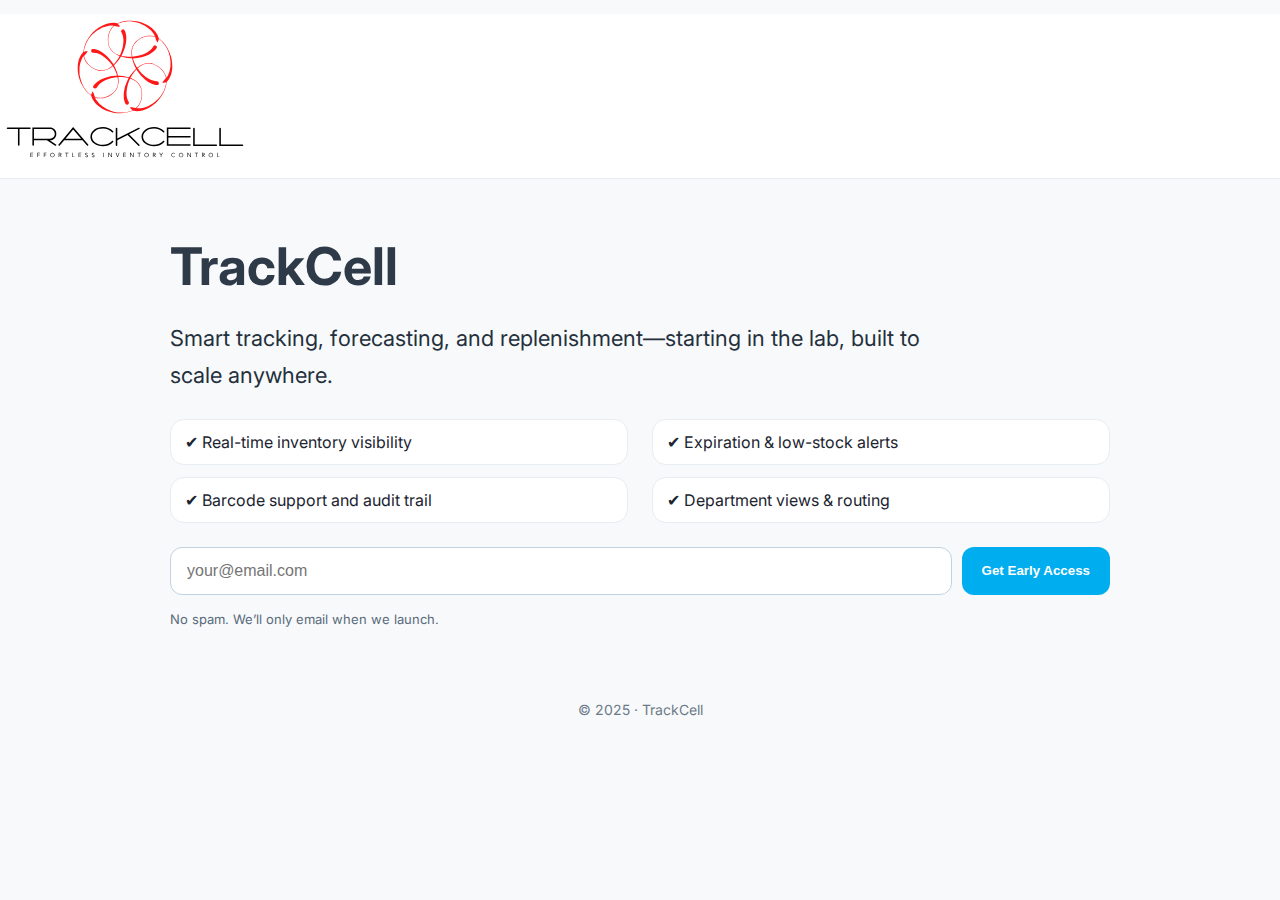
<file: index.html>
<!doctype html>
<html lang="en">
<head>
  <meta charset="utf-8">
  <meta name="viewport" content="width=device-width, initial-scale=1">
  <title>TrackCell — Smart Inventory & Replenishment</title>

  <!-- FAVICONS (cache-busted) -->
  <link rel="icon" type="image/png" sizes="16x16" href="favicon-16.png?v=4">
  <link rel="icon" type="image/png" sizes="32x32" href="favicon-32.png?v=4">
  <link rel="icon" type="image/png" sizes="48x48" href="favicon-48.png?v=4">
  <link rel="icon" type="image/png" sizes="96x96" href="favicon-96.png?v=4">
  <link rel="apple-touch-icon" sizes="180x180" href="apple-touch-icon.png?v=4">
  <link rel="manifest" href="site.webmanifest?v=4">
  <meta name="theme-color" content="#ffffff">

  <link href="https://fonts.googleapis.com/css2?family=Inter:wght@500;700&display=swap" rel="stylesheet">
  <link rel="stylesheet" href="styles.css">
</head>
<body>
  <header class="site-header flush">
    <img src="withBg.svg" alt="TrackCell logo" class="logo">
  </header>

  <main class="wrap hero">
    <h1>TrackCell</h1>
    <p class="tag">Smart tracking, forecasting, and replenishment—starting in the lab, built to scale anywhere.</p>

    <ul class="benefits">
      <li>✔ Real-time inventory visibility</li>
      <li>✔ Expiration & low-stock alerts</li>
      <li>✔ Barcode support and audit trail</li>
      <li>✔ Department views & routing</li>
    </ul>

    <form class="signup" action="#" method="post" onsubmit="alert('Thanks! We\'ll be in touch.'); return false;">
      <input type="email" name="email" placeholder="your@email.com" required>
      <button type="submit">Get Early Access</button>
      <p class="note">No spam. We’ll only email when we launch.</p>
    </form>
  </main>

  <footer class="wrap foot">
    <p>© 2025 · TrackCell</p>
  </footer>
</body>
</html>
</file>
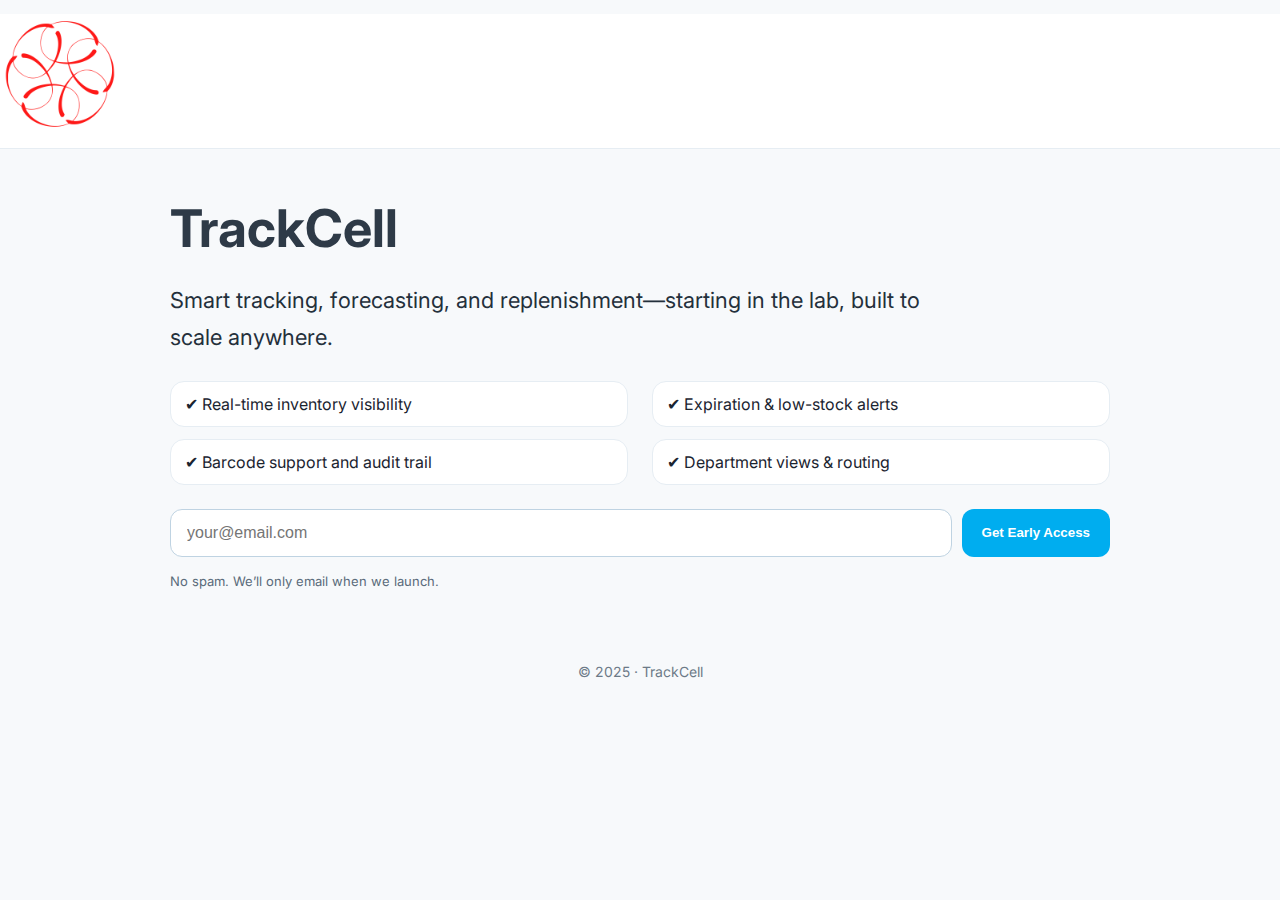
<file: index_alt.html>
<!doctype html>
<html lang="en">
<head>
  <meta charset="utf-8">
  <meta name="viewport" content="width=device-width, initial-scale=1">
  <title>TrackCell — Smart Inventory & Replenishment</title>
  <link rel="icon" href="favicon.png">
  <link href="https://fonts.googleapis.com/css2?family=Inter:wght@500;700&display=swap" rel="stylesheet">
  <link rel="stylesheet" href="styles.css">
  <style>
    .site-header.flush { background:#fff; border-bottom:1px solid #E6EDF3; width:100%; }
    .site-header.flush .logo { height: 120px; display:block; margin:14px 0; }
    .hero { padding-top: 32px; }
    @media (max-width: 640px) {
      .site-header.flush .logo { height: 84px; margin:10px 0; }
      .hero { padding-top: 20px; }
    }
  </style>
</head>
<body>
  <header class="site-header flush">
    <img src="trackcell_logo_symbol.png" alt="TrackCell logo" class="logo">
  </header>

  <main class="wrap hero">
    <h1>TrackCell</h1>
    <p class="tag">Smart tracking, forecasting, and replenishment—starting in the lab, built to scale anywhere.</p>

    <ul class="benefits">
      <li>✔ Real-time inventory visibility</li>
      <li>✔ Expiration & low-stock alerts</li>
      <li>✔ Barcode support and audit trail</li>
      <li>✔ Department views & routing</li>
    </ul>

    <form class="signup" action="#" method="post" onsubmit="alert('Thanks! We\'ll be in touch.'); return false;">
      <input type="email" name="email" placeholder="your@email.com" required>
      <button type="submit">Get Early Access</button>
      <p class="note">No spam. We’ll only email when we launch.</p>
    </form>
  </main>

  <footer class="wrap foot">
    <p>© 2025 · TrackCell</p>
  </footer>
</body>
</html>
</file>
<file: styles.css>
:root {
  --slate: #2E3A47;
  --blue: #00ADEF;
  --cyan: #00D1C8;
  --bg: #F7F9FB;
  --text: #1B2430;
}
* { box-sizing: border-box; }
html, body { margin: 0; padding: 0; background: var(--bg); color: var(--text); font-family: 'Inter', system-ui, -apple-system, Segoe UI, Roboto, Arial, sans-serif; }

/* Full-bleed header */
.site-header.flush { background: #fff; border-bottom: 1px solid #E6EDF3; width: 100%; }
.site-header.flush .logo { height: 150px; display: block; margin: 14px 0; } /* larger for readable tagline */

.wrap { max-width: 980px; margin: 0 auto; padding: 20px; }

.hero { text-align: left; padding: 40px 20px; }
.hero h1 { font-size: 52px; margin: 16px 0 8px; color: var(--slate); }
.hero .tag { font-size: 22px; line-height: 1.7; color: #24303B; max-width: 760px; }

.benefits { list-style: none; padding: 0; margin: 24px 0; display: grid; grid-template-columns: repeat(2, minmax(0,1fr)); gap: 12px 24px; }
.benefits li { background: white; border: 1px solid #E6EDF3; border-radius: 14px; padding: 12px 14px; }

.signup { display: flex; flex-wrap: wrap; gap: 10px; margin-top: 20px; }
.signup input[type=email] { flex: 1 1 280px; padding: 14px 16px; border: 1px solid #BFD3E2; border-radius: 12px; font-size: 16px; }
.signup button { padding: 14px 20px; background: var(--blue); color: white; border: none; border-radius: 12px; font-weight: 700; cursor: pointer; }
.signup .note { width: 100%; font-size: 13px; color: #5A6B7A; margin: 6px 0 0; }

.foot { text-align: center; color: #6C7A87; font-size: 14px; padding-bottom: 30px; }

@media (max-width: 640px) {
  .site-header.flush .logo { height: 110px; margin: 12px 0; }
  .hero { padding: 28px 20px 32px; }
  .hero .tag { font-size: 18px; }
}
</file>
